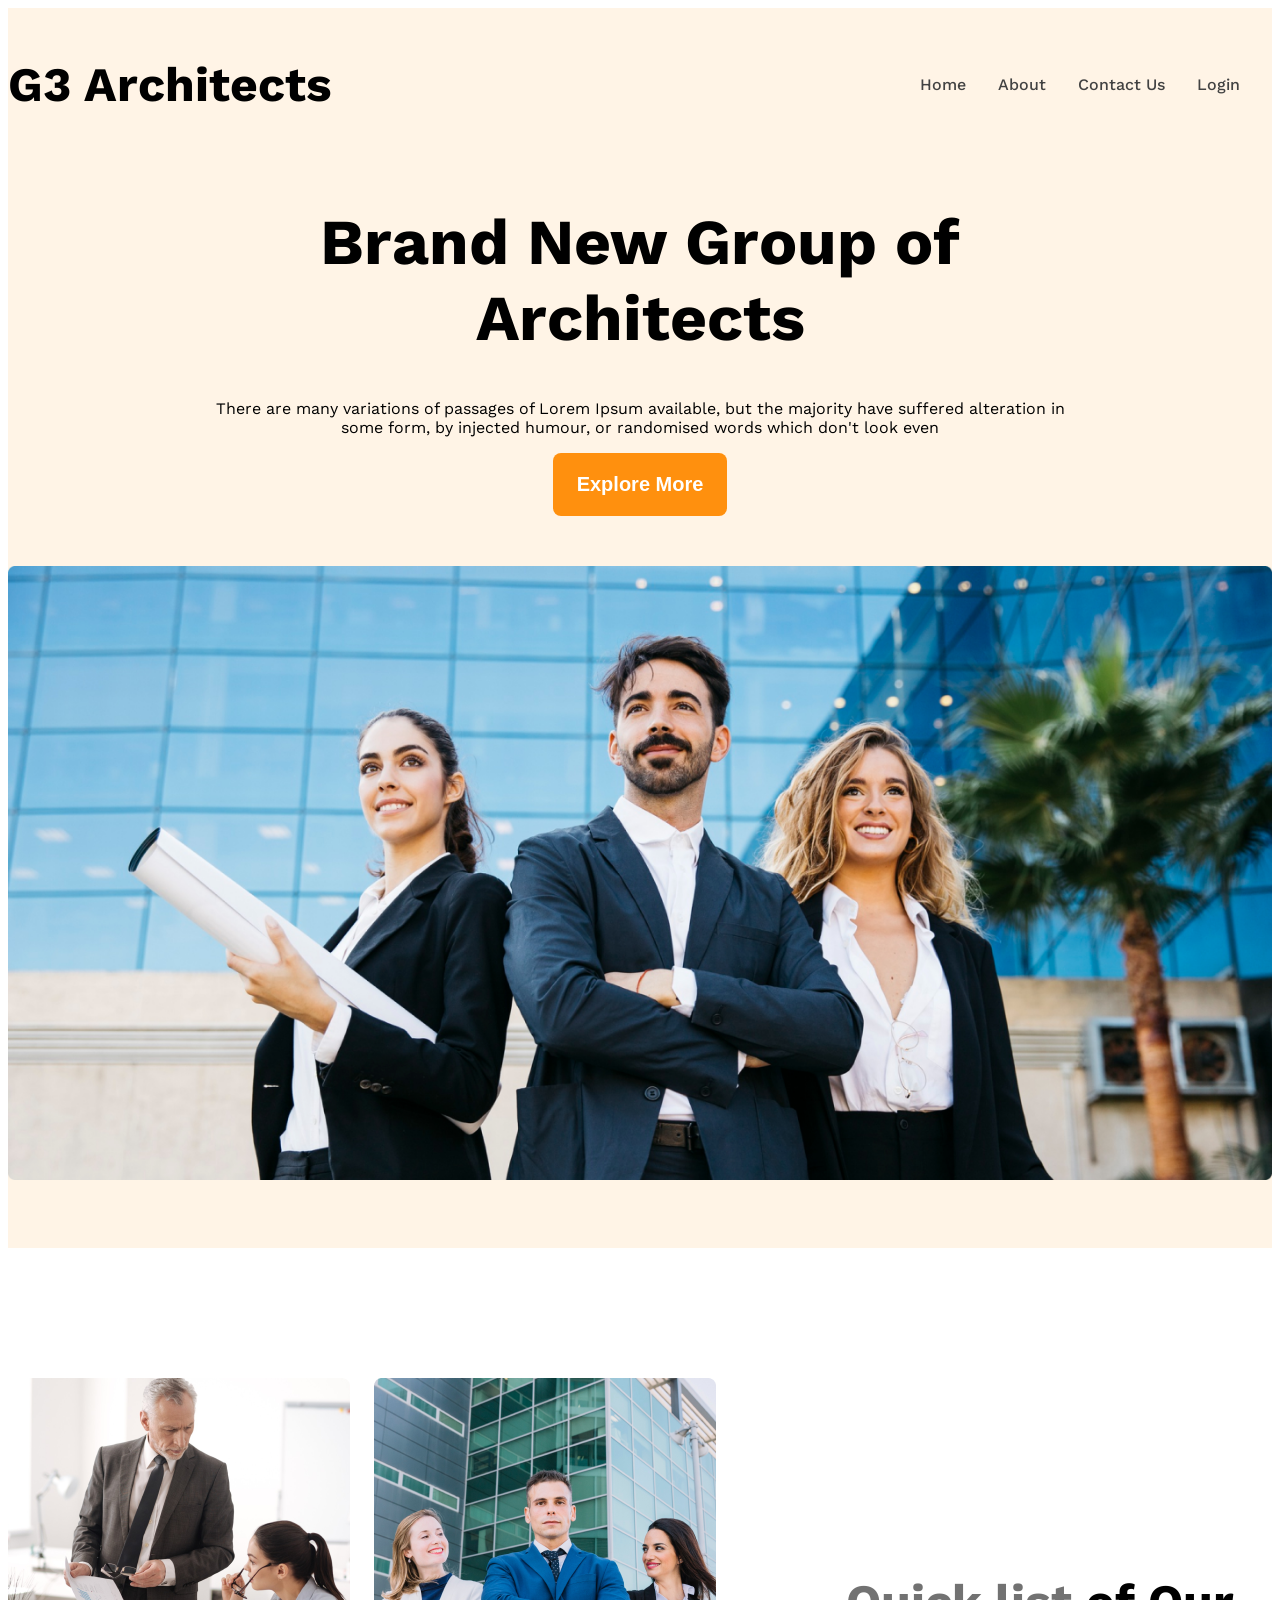
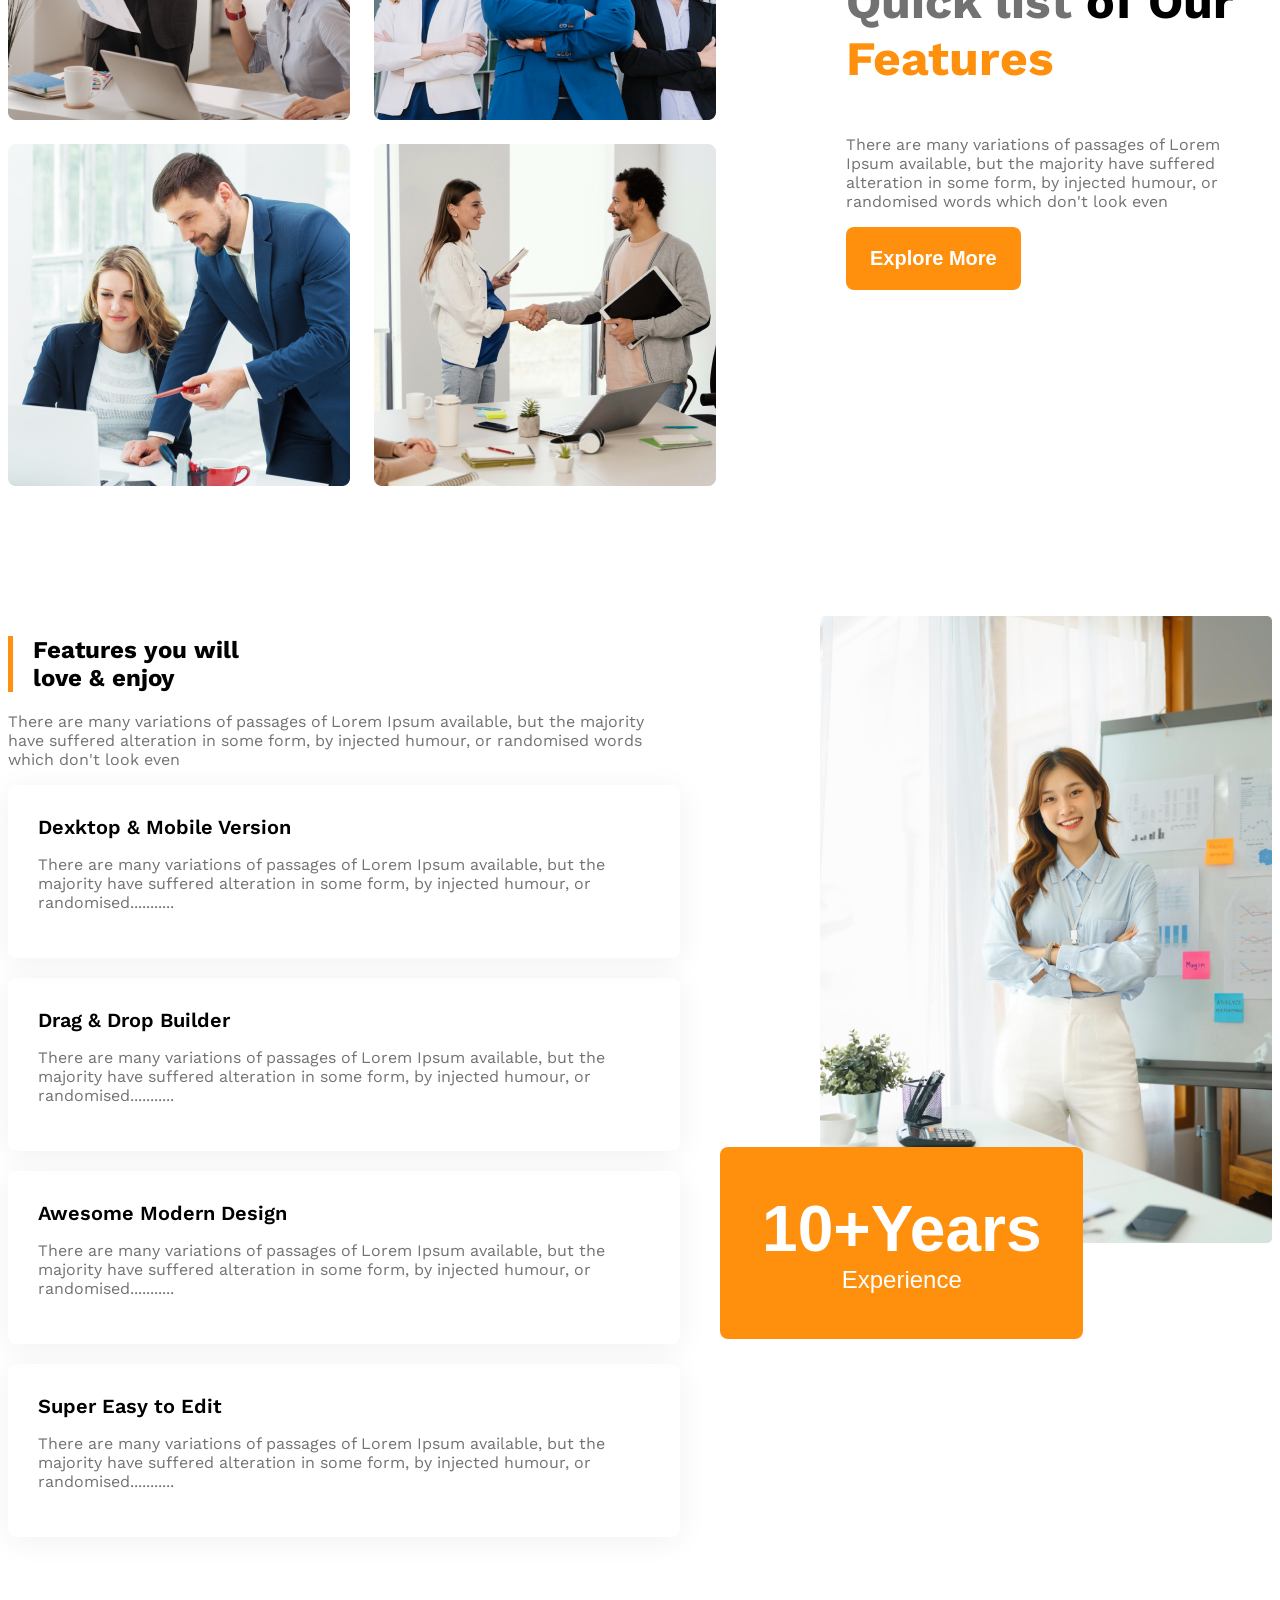
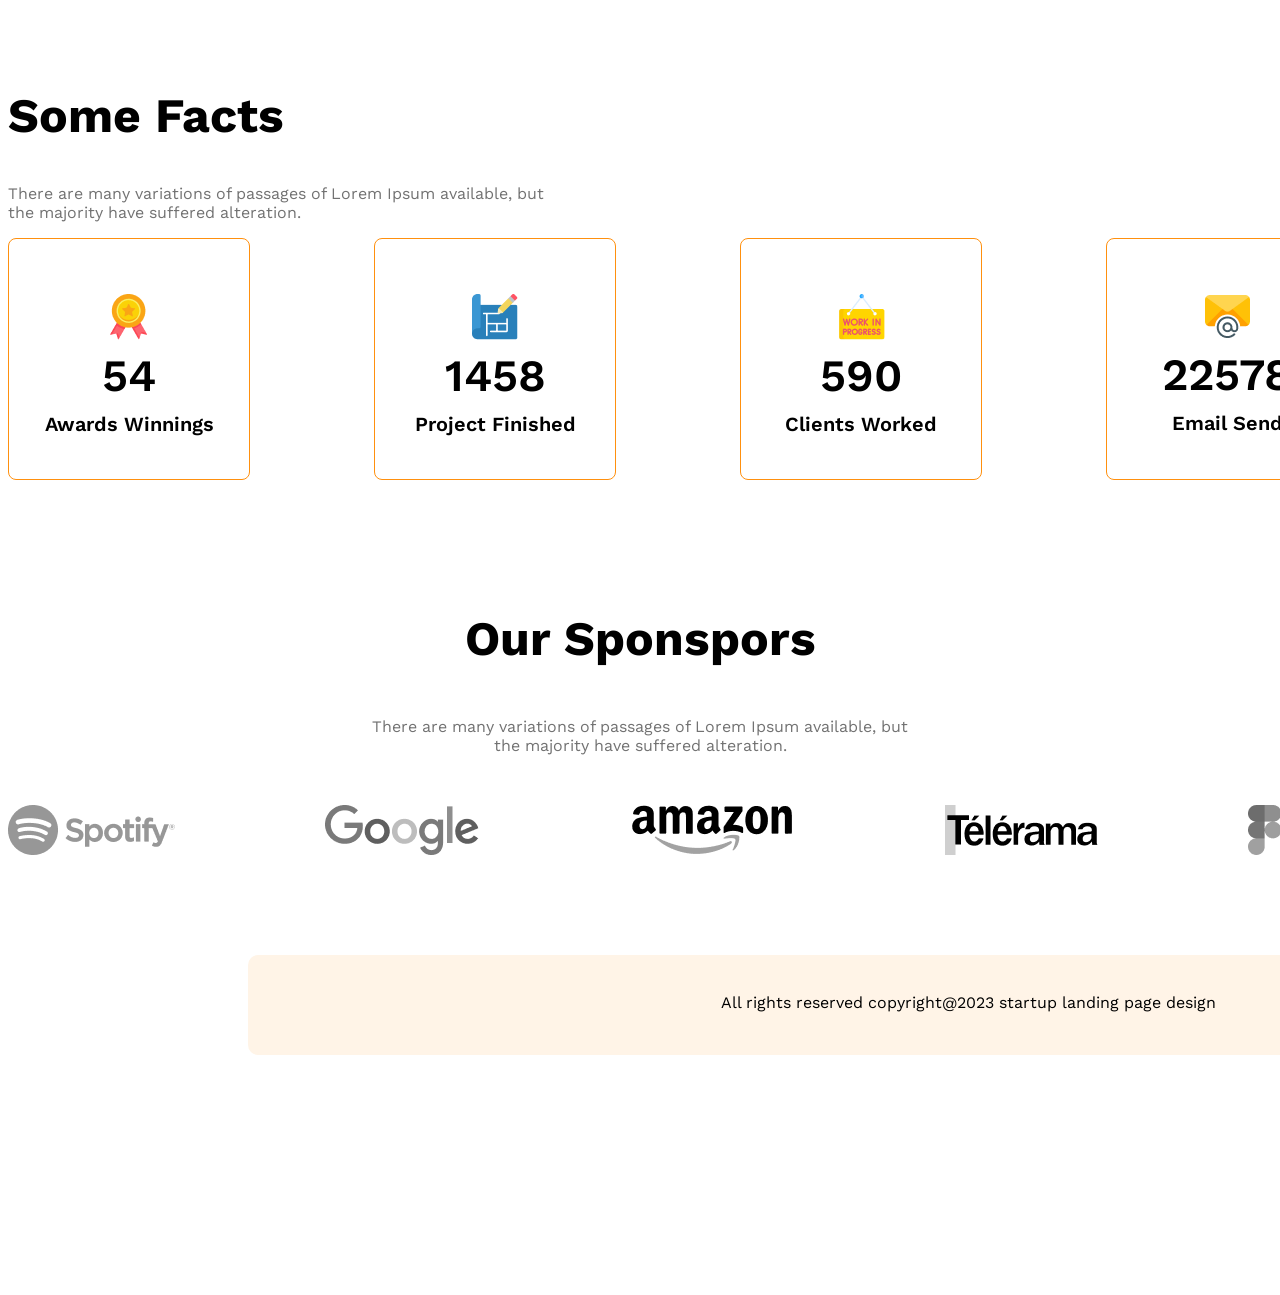
<file: index.html>
<!DOCTYPE html>
<html lang="en">
<head>
    <meta charset="UTF-8">
    <meta name="viewport" content="width=device-width, initial-scale=1.0">
    <title>G3 Architects Website</title>
    <link rel="stylesheet" href="style/architects.css">
</head>
<body class="work-sans-font " >
    <header class="bg-color">
        <nav class="navbar display-flex">
        <h3 class="brand">G3 Architects</h3>
        
        <ul class="nav-links display-flex">
            <li class="nav-item"><a href="" class="nav-link text-gray">Home</a></li>
            <li class="nav-item"><a href="" class="nav-link text-gray">About</a></li>
            <li class="nav-item"><a href="" class="nav-link text-gray">Contact Us</a></li>
            <li class="nav-item"><a href="" class="nav-link text-gray">Login</a></li>
        </ul>
    </nav>
    <div class="banner">
        <div class="banner-content">
        <h1 class="title">Brand New Group of Architects</h1>
        <p class="title-description">There are many variations of passages of Lorem Ipsum available, but the majority have suffered alteration in some form, by injected humour, or randomised words which don't look even</p>
        <button class="btn-primary">Explore More</button>
        </div>
        <img  class="banner-image" src="images/banner.png" alt="">
    </div>
       
    </header>
    <main>
       <section class="teams display-flex">
        <div class="team-photo">
            <img src="images/team1.png" alt="">
            <img src="images/team2.png" alt="">
            <img src="images/team3.png" alt="">
            <img src="images/team4.png" alt="">

        </div>
        <div class="features">
            <h3 class="feature-title"> <span id="quick-list " class="text-light-gray">Quick list</span> <span >of Our</span> <span class="text-feature">Features </span></h3>
            <p class="feature-description text-light-gray">There are many variations of passages of Lorem Ipsum available, but the majority have suffered alteration in some form, by injected humour, or randomised words which don't look even</p>
            <button class="btn-primary">Explore More</button>
        </div>
    </section>
           <section>
            <section class="feature display-flex">
                <div>
                    <h2 id="feature-section-titles" class="section-title">Features you will <br> love & enjoy</h2>
                     <p class="text-light-gray">There are many variations of passages of Lorem Ipsum available, but the majority have suffered alteration in some form, by injected humour, or randomised words which don't look even</p>
                     <div class="feature-card">
                        <h4 class="feature-titles">Dexktop & Mobile Version</h4>
                        <p class="text-light-gray">There are many variations of passages of Lorem Ipsum available, but the majority have suffered alteration in some form, by injected humour, or randomised...........</p>
                     </div>
                     <div class="feature-card">
                        <h4 class="feature-titles">Drag & Drop Builder</h4>
                        <p class="text-light-gray">There are many variations of passages of Lorem Ipsum available, but the majority have suffered alteration in some form, by injected humour, or randomised...........</p>
                     </div>
                     <div class="feature-card">
                        <h4 class="feature-titles">Awesome Modern Design</h4>
                        <p class="text-light-gray">There are many variations of passages of Lorem Ipsum available, but the majority have suffered alteration in some form, by injected humour, or randomised...........</p>
                     </div>
                     <div class="feature-card">
                        <h4 class="feature-titles">Super Easy to Edit</h4>
                        <p class="text-light-gray">There are many variations of passages of Lorem Ipsum available, but the majority have suffered alteration in some form, by injected humour, or randomised...........</p>
                     </div>

                </div>
                <div class="featured-architect">
                    <img src="images/architect.png" alt="">
                    <button id="experience-badge" class="btn-primary">
                        <span id="experience-year">10+Years</span>
                        <br>
                        <span>Experience</span>
                    </button>
                </div>
            </section>
           </section>
           <section>
                   <h2 class="brand">Some Facts</h2>
                   <p class=" title-descrip text-light-gray">There are many variations of passages of Lorem Ipsum available, but the majority have suffered alteration.</p>
                   <div class="facts-container">
                   <div class="fact display-flex">
                    <div>
                    <img src="images/icons/ribon.png" alt="" class="fact-icon">
                    <h4 class="fact-number">54</h4>
                    <h5 class="fact-name">Awards Winnings</h5>
                   </div>
                   </div>
                   <div class="fact display-flex">
                    <div>
                    <img src="images/icons/projects.png" alt="" class="fact-icon">
                    <h4 class="fact-number">1458</h4>
                    <h5 class="fact-name">Project Finished</h5>
                   </div>
                   </div>
                   <div class="fact display-flex">
                    <div>
                    <img src="images/icons/customers.png" alt="" class="fact-icon">
                    <h4 class="fact-number">590</h4>
                    <h5 class="fact-name">Clients Worked</h5>
                   </div>
                   </div>
                   <div class="fact display-flex">
                    <div>
                    <img src="images/icons/email.png" alt="" class="fact-icon">
                    <h4 class="fact-number">22578</h4>
                    <h5 class="fact-name">Email Send</h5>
                   </div>
                   </div>
                   </div>

           </section>
           <section>
                  <div class="our-sponsors">
                    <h3 class=" brand">Our Sponspors</h3>
                    <p class="text-light-gray sponser-descrip">There are many variations of passages of Lorem Ipsum available, but the majority have suffered alteration.</p>
                    <div class="sponsor-image">
                        <img src="images/sponsors/spotify.png" alt="">
                        <img src="images/sponsors/google.png" alt="">
                        <img src="images/sponsors/amazon.png" alt="">
                        <img src="images/sponsors/telerama.png" alt="">
                        <img src="images/sponsors/figma.png" alt="">
                    </div>

                  </div>
           </section>
    </main>
    <footer class="footers">
       <p class="footer-para">All rights reserved copyright@2023 startup landing page design</p>
    </footer>
</body>
</html>
</file>
<file: style/architects.css>
@import url('https://fonts.googleapis.com/css2?family=Work+Sans:ital,wght@0,100..900;1,100..900&display=swap');

.work-sans-font {
  font-family: "Work Sans", sans-serif;
  font-optical-sizing: auto;
  font-weight: 400;
  font-style: normal;
}
.bg-color{
  background-color: rgba(255, 144, 14, 0.1);
}
.brand{
  font-weight: 700;
  font-size: 3rem;
}
.display-flex{
  display: flex;
}

.text-gray{
  color: #424242;

}
.text-light-gray{
  color: #727272;

}
.nav-item{
  list-style: none;
  margin-right: 2rem;
}
.nav-link{
  text-decoration: none;
  font-weight: 500;

}

.navbar{
  justify-content: space-between;
  align-items: center;

}
.navbar, .banner{
  max-width: 1440px;
  margin: 0 auto;
}
.title{
  font-weight: 700;
  font-size: 4rem;

}
.title-description{
  font-weight: 400;
  font-size: 1rem;

  
}
.btn-primary{
  background-color:#FF900E ;
  color: white;
  padding: 20px 24px;
  font-size: 1.25rem;
  font-weight: 600;
  border-radius: 8px;
  border: none;
  margin-bottom: 50px;
}
.banner-content{
  max-width: 850px;
  margin: 0 auto;
  text-align: center;
}
.banner-image{
  width: 100%;
  margin-bottom: 4rem;
}
main > section{
  margin-top: 130px;
}
main{
  max-width: 1440px;
  margin: 0 auto;
}
.teams{
  align-items: center;
}
.features{
 margin-left: 130px;
 max-width: 530px;
}
.team-photo{
  display: grid;
  grid-template-columns: repeat(2,1fr);
  gap: 24px;
}
.feature-title{
  font-size: 3rem;
  font-weight: 700;
}
.text-feature{
  color: #FF900E;
}
#feature-section-titles{
  border-left: 5px solid #FF900E;
  padding-left: 20px;
}
.feature{
  gap: 140px;

}
#experience-badge{
  padding: 45px 42px;
  font-size: 1.5rem;
  font-weight: 500;
  margin-left: -100px;
  margin-top: -100px;
}
#experience-year{
  font-weight: 700;
  font-size: 4rem;
}
.feature-card{
  padding: 30px;
  box-shadow: 0 4px 30px 0 rgba(0, 0, 0, 0.06);
  margin-bottom: 20px;
  border-radius: 8px;
}
.feature-card .feature-titles {
  font-weight: 600;
  font-size: 1.25rem;
  margin-top: 0px;
  margin-bottom: 0px;
}
.featured-architect img{
  width: 100%;
}
  /* facts  containers related styles */
.facts-container{
  display: grid;
  grid-template-columns: repeat(4,1fr);
  gap: 124px;
}
.title-descrip{
  max-width: 540px;
}
.fact{
  border: 1px solid #FF900E;
  width: 240px;
  height: 240px;
  text-align: center;
  border-radius: 8px;
  align-items: center;
  justify-content: center;
}
.fact-icon{
  max-width: 3rem;
  margin-top: 45px;
}
.fact-number{
      font-size: 2.8rem;
     font-weight: 600;
     margin-top: 5px;
     margin-bottom: 10px;
}
.fact-name{
  font-size: 1.25rem;
  margin-top: 10px;
  font-weight: 600;
}
.sponsor-image{
  display: grid;
  grid-template-columns: repeat(5,1fr);
  gap: 150px ;
}
.our-sponsors{
  text-align: center;
  justify-content: center;

}
.sponser-descrip{
  text-align: center;
  max-width: 540px;
  margin: 50px auto;
}
.sponsor-image{
  filter: grayscale(100%);
}
.footers{
  background-color: rgba(255, 244, 231, 1);
  width: 1440px;
  height: 100px;
  margin-top: 100px;
  text-align: center;
  margin-left: 240px;
  margin-right: 240px;
  margin-bottom: 240px;
  border-radius: 10px;
}
.footer-para{
  text-align: center;
  padding: 38px 410px;
}
@media screen and (max-width: 576px) {
   .nav-link,
   .feature,
    .navbar,
     .teams{
    flex-direction: column;

   }
   #experience-badge{
    margin-top: 20px;
    margin-left: 20px;
   }
   .team-photo,
   .facts-container,
   .sponsor-image
   {
    grid-template-columns: repeat(1,1fr);
   }
   .facts-container{
    justify-items: center;
   }
   .sponsor-image{
    justify-items: center;
    gap: 50px;
   }
   .features{
   margin-left: 20px;
   }
   
}
@media screen and (min-width: 576px)  and (max-width: 992px) {
  .nav-link, .navbar, .teams{
    flex-direction: column;
   }
   .sponsor-image, .facts-container {
    grid-template-columns: repeat(2, 1fr);
    gap: 50px;
    justify-items: center;
   }
   .features{
    margin: 50px auto;
    }
}
</file>
